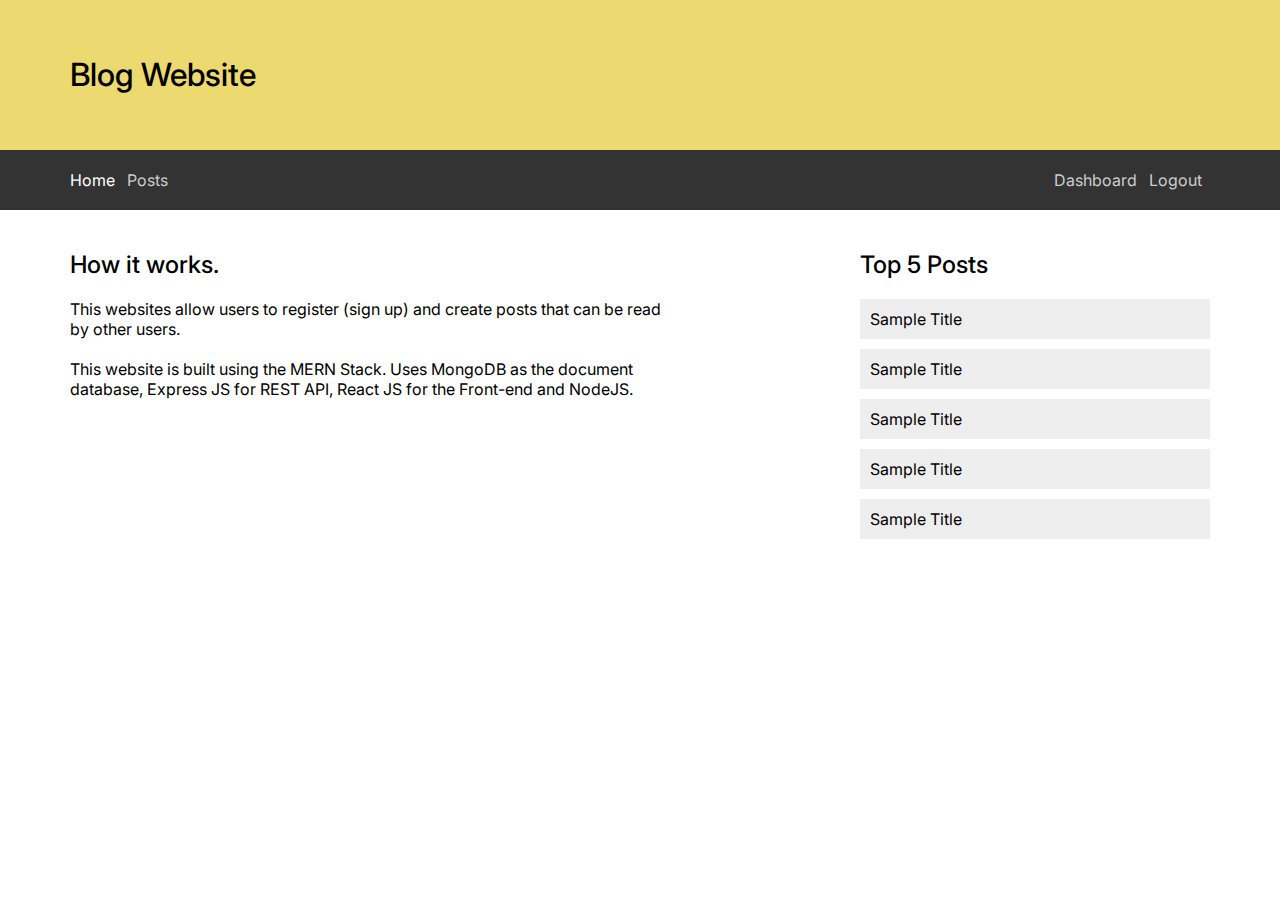
<file: index.html>
<!DOCTYPE html>
<html lang="en">
  <head>
    <meta charset="UTF-8" />
    <meta http-equiv="X-UA-Compatible" content="IE=edge" />
    <meta name="viewport" content="width=device-width, initial-scale=1.0" />
    <meta name="theme-color" content="#ffe459" />
    <title>Blog Website</title>
    <!-- CSS STYLES -->
    <link rel="stylesheet" href="style.css" />
  </head>
  <body>
    <header>
      <div class="container">
        <h1>Blog Website</h1>
      </div>
    </header>
    <nav>
      <div class="container flex-between">
        <div class="left-nav">
          <a href="index.html" class="active">Home</a>
          <a href="posts.html">Posts</a>
        </div>
        <div class="right-nav">
          <a href="dashboard.html">Dashboard</a>
          <a href="#">Logout</a>
        </div>
      </div>
    </nav>
    <div class="container">
      <div style="width: 600px; float: left">
        <h2 style="margin-top: 40px; margin-bottom: 20px">How it works.</h2>
        <p>
          This websites allow users to register (sign up) and create posts that can be read by other users.
          <br />
          <br />
          This website is built using the MERN Stack. Uses MongoDB as the document database, Express JS for REST API, React JS for the Front-end and NodeJS.
        </p>
      </div>
      <div style="width: 350px; float: right">
        <h2 style="margin-top: 40px; margin-bottom: 20px">Top 5 Posts</h2>
        <div class="post-item"><p>Sample Title</p></div>
        <div class="post-item"><p>Sample Title</p></div>
        <div class="post-item"><p>Sample Title</p></div>
        <div class="post-item"><p>Sample Title</p></div>
        <div class="post-item"><p>Sample Title</p></div>
      </div>
    </div>
  </body>
</html>
</file>
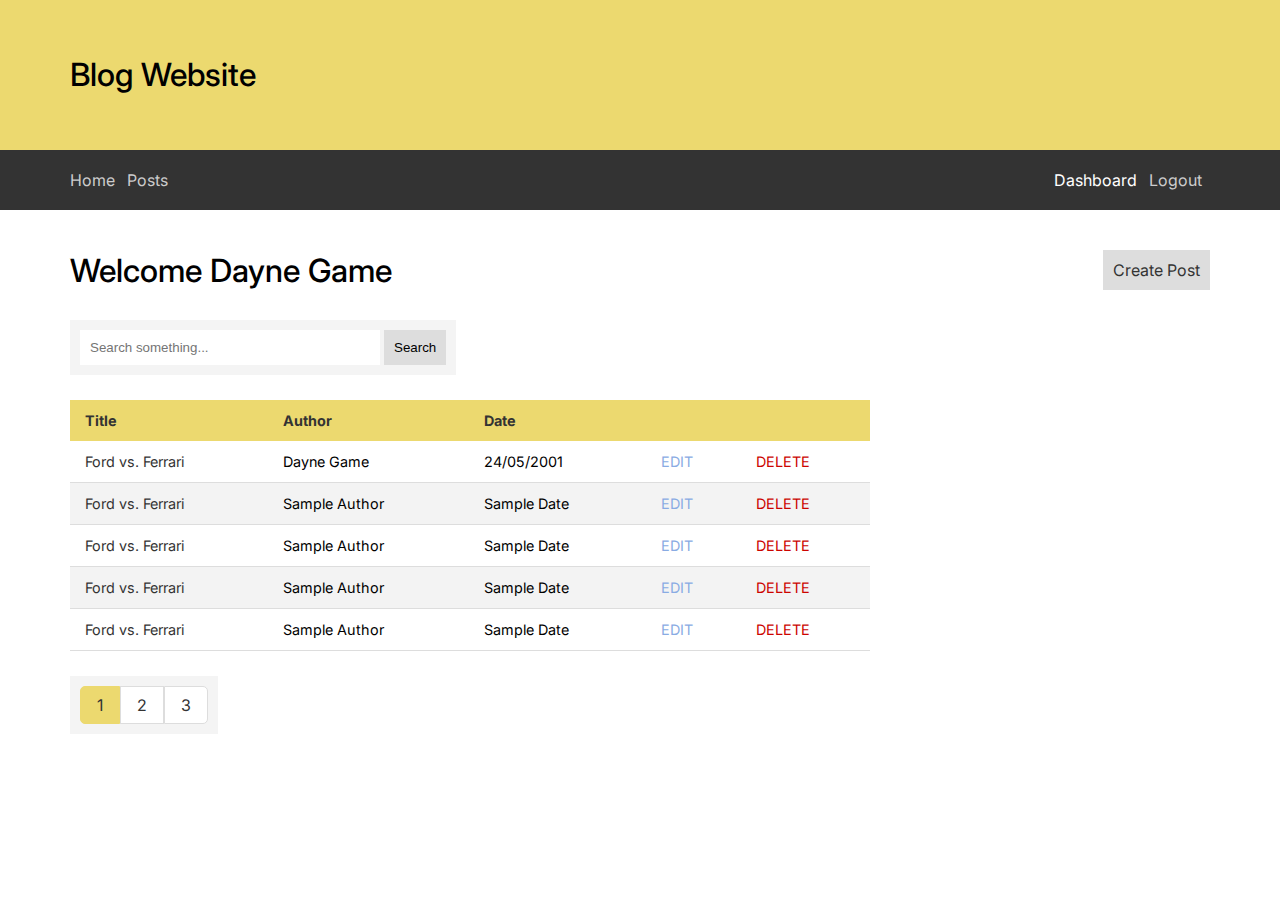
<file: dashboard.html>
<!DOCTYPE html>
<html lang="en">
  <head>
    <meta charset="UTF-8" />
    <meta http-equiv="X-UA-Compatible" content="IE=edge" />
    <meta name="viewport" content="width=device-width, initial-scale=1.0" />
    <meta name="theme-color" content="#ecd96f" />
    <title>Blog Website</title>
    <!-- CSS STYLES -->
    <link rel="stylesheet" href="style.css" />
  </head>
  <body>
    <header>
      <div class="container">
        <h1>Blog Website</h1>
      </div>
    </header>
    <nav>
      <div class="container flex-between">
        <div class="left-nav">
          <a href="index.html">Home</a>
          <a href="posts.html">Posts</a>
        </div>
        <div class="right-nav">
          <a href="dashboard.html" class="active">Dashboard</a>
          <a href="login.html">Logout</a>
        </div>
      </div>
    </nav>
    <div class="container">
      <div>
        <div class="dashboard-greeting-container">
          <h1>Welcome Dayne Game</h1>
          <a href="editpost.html" class="create-post-button">Create Post</a>
        </div>
        <div class="dashboard-header-container">
          <div class="search-container">
            <input
              type="text"
              class="search-input"
              placeholder="Search something..."
            />
            <button class="submit-button" type="submit">Search</button>
          </div>
        </div>
        <table class="styled-table">
          <thead>
            <tr>
              <th>Title</th>
              <th>Author</th>
              <th>Date</th>
              <th></th>
              <th></th>
            </tr>
          </thead>
          <tbody>
            <tr>
              <td>
                <a href="post.html" class="title-button">Ford vs. Ferrari</a>
              </td>
              <td>Dayne Game</td>
              <td>24/05/2001</td>
              <td><a href="editpost.html" class="edit-button">EDIT</a></td>
              <td><a href="#" class="delete-button">DELETE</a></td>
            </tr>
            <tr>
              <td>
                <a href="post.html" class="title-button">Ford vs. Ferrari</a>
              </td>
              <td>Sample Author</td>
              <td>Sample Date</td>
              <td><a href="editpost.html" class="edit-button">EDIT</a></td>
              <td><a href="#" class="delete-button">DELETE</a></td>
            </tr>
            <tr>
              <td>
                <a href="post.html" class="title-button">Ford vs. Ferrari</a>
              </td>
              <td>Sample Author</td>
              <td>Sample Date</td>
              <td><a href="editpost.html" class="edit-button">EDIT</a></td>
              <td><a href="#" class="delete-button">DELETE</a></td>
            </tr>
            <tr>
              <td>
                <a href="post.html" class="title-button">Ford vs. Ferrari</a>
              </td>
              <td>Sample Author</td>
              <td>Sample Date</td>
              <td><a href="editpost.html" class="edit-button">EDIT</a></td>
              <td><a href="#" class="delete-button">DELETE</a></td>
            </tr>
            <tr>
              <td>
                <a href="post.html" class="title-button">Ford vs. Ferrari</a>
              </td>
              <td>Sample Author</td>
              <td>Sample Date</td>
              <td><a href="editpost.html" class="edit-button">EDIT</a></td>
              <td><a href="#" class="delete-button">DELETE</a></td>
            </tr>
          </tbody>
        </table>
        <div class="pagination">
          <a href="#" class="active">1</a>
          <a href="#">2</a>
          <a href="#">3</a>
        </div>
      </div>
    </div>
  </body>
</html>
</file>
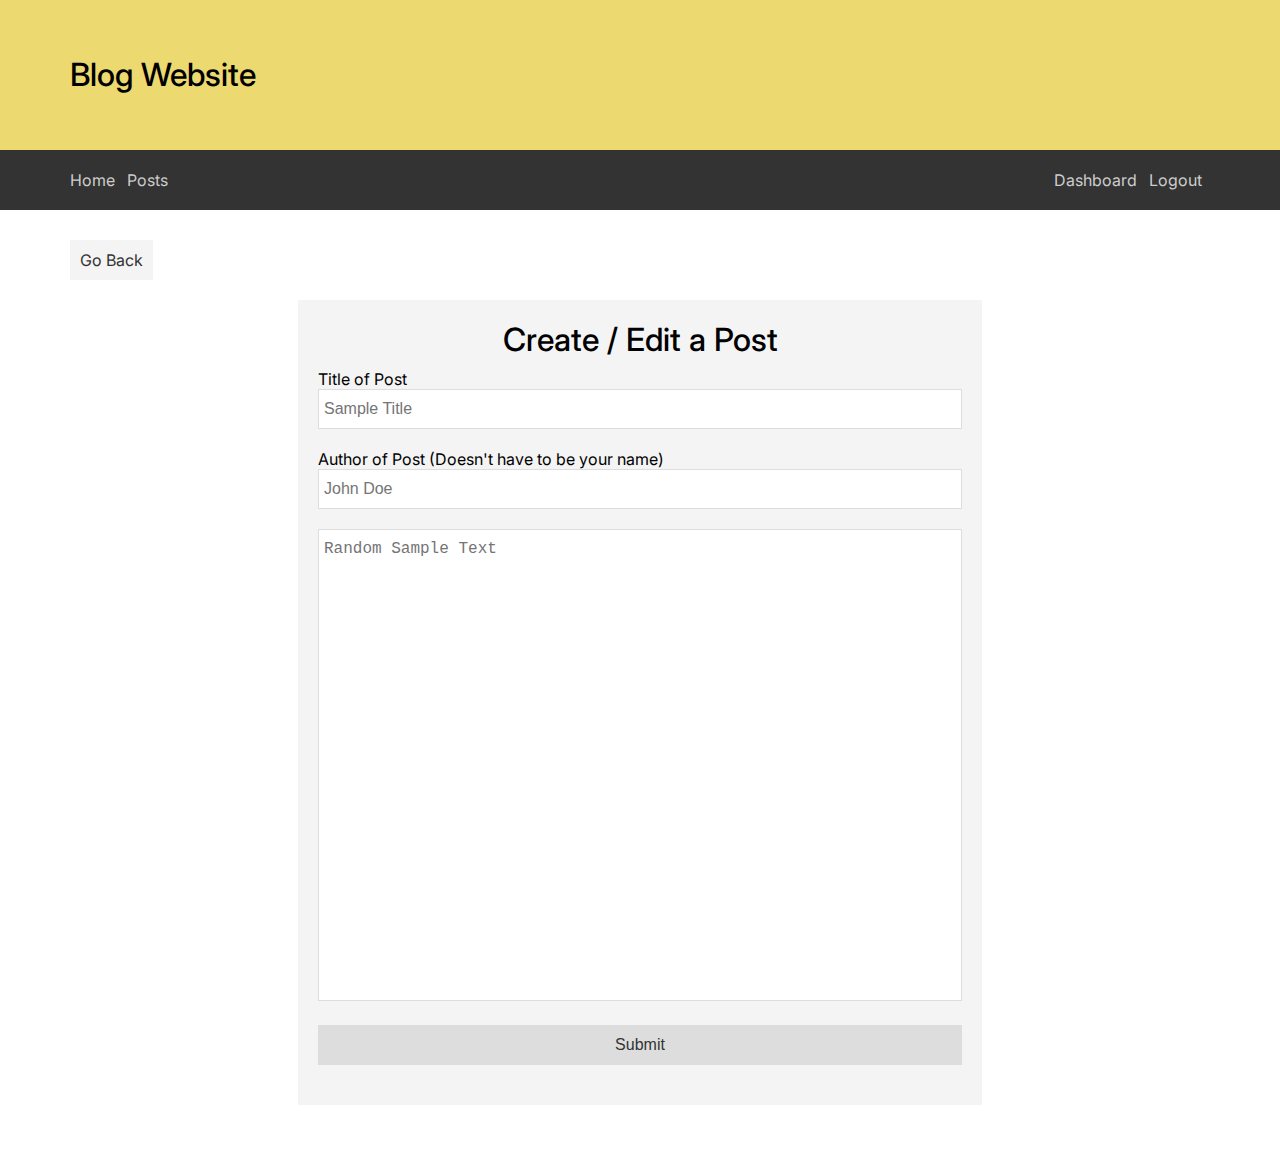
<file: editpost.html>
<!DOCTYPE html>
<html lang="en">
  <head>
    <meta charset="UTF-8" />
    <meta http-equiv="X-UA-Compatible" content="IE=edge" />
    <meta name="viewport" content="width=device-width, initial-scale=1.0" />
    <meta name="theme-color" content="#ecd96f" />
    <title>Blog Website</title>
    <!-- CSS STYLES -->
    <link rel="stylesheet" href="style.css" />
  </head>
  <body>
    <header>
      <div class="container">
        <h1>Blog Website</h1>
      </div>
    </header>
    <nav>
      <div class="container flex-between">
        <div class="left-nav">
          <a href="index.html">Home</a>
          <a href="posts.html">Posts</a>
        </div>
        <div class="right-nav">
          <a href="dashboard.html">Dashboard</a>
          <a href="login.html">Logout</a>
        </div>
      </div>
    </nav>

    <!-- Login Form Container -->
    <div style="padding-top: 40px" class="container">
      <a href="dashboard.html" class="back-button">Go Back</a>
      <div class="post-form-container" style="margin-top: 30px">
        <div class="form-header">
          <h1 style="margin-bottom: 10px">Create / Edit a Post</h1>
        </div>

        <form>
          <p>Title of Post</p>
          <input type="text" class="form-input" placeholder="Sample Title" />
          <p>Author of Post (Doesn't have to be your name)</p>
          <input type="text" class="form-input" placeholder="John Doe" />
          <textarea name="body" class="form-input" rows="25" placeholder="Random Sample Text"></textarea>
          <button type="Submit" class="form-button">Submit</button>
        </form>
      </div>
    </div>
  </body>
</html>
</file>
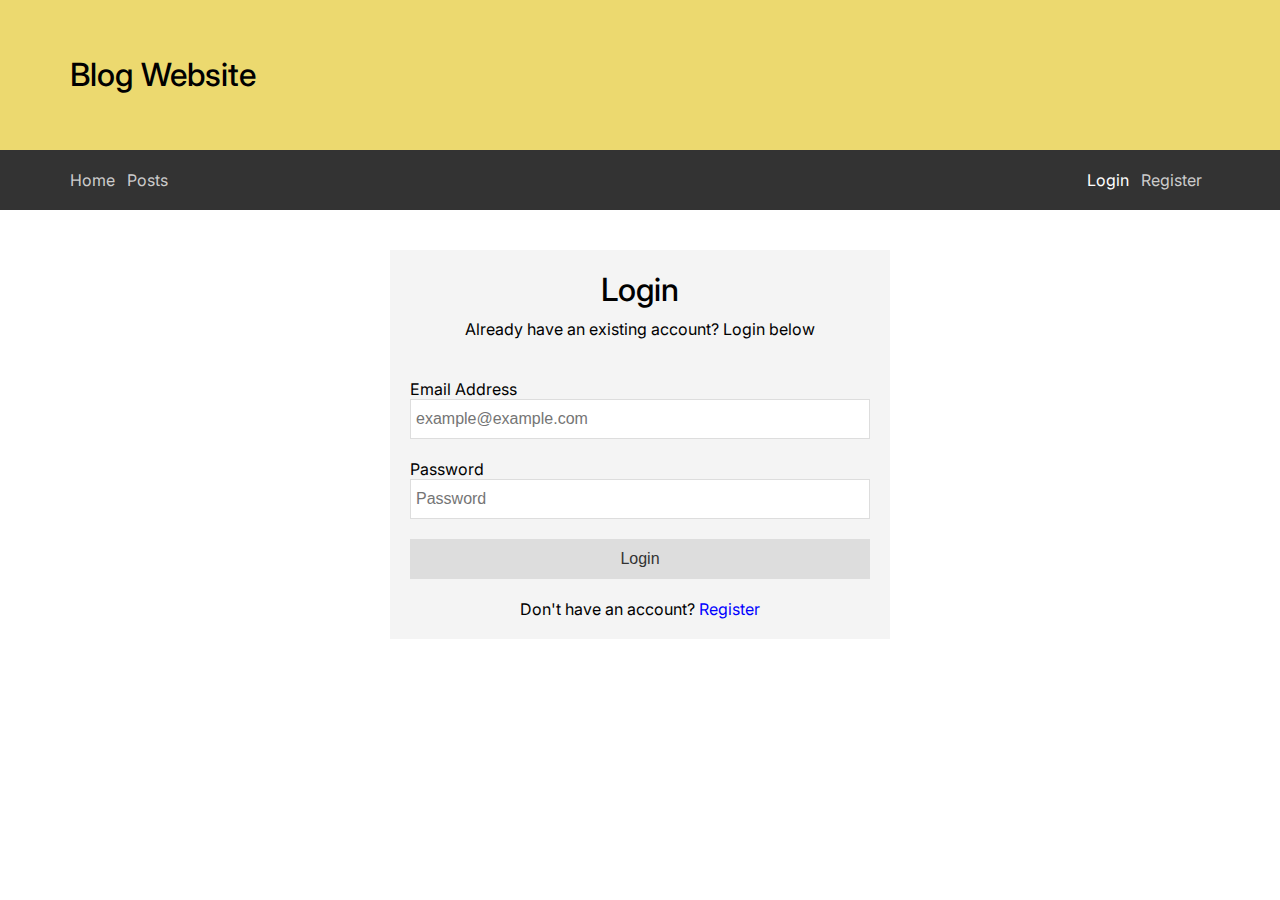
<file: login.html>
<!DOCTYPE html>
<html lang="en">
  <head>
    <meta charset="UTF-8" />
    <meta http-equiv="X-UA-Compatible" content="IE=edge" />
    <meta name="viewport" content="width=device-width, initial-scale=1.0" />
    <meta name="theme-color" content="#ecd96f" />
    <title>Blog Website</title>
    <!-- CSS STYLES -->
    <link rel="stylesheet" href="style.css" />
  </head>
  <body>
    <header>
      <div class="container">
        <h1>Blog Website</h1>
      </div>
    </header>
    <nav>
      <div class="container flex-between">
        <div class="left-nav">
          <a href="index.html">Home</a>
          <a href="posts.html">Posts</a>
        </div>
        <div class="right-nav">
          <a href="login.html" class="active">Login</a>
          <a href="register.html">Register</a>
        </div>
      </div>
    </nav>

    <!-- Login Form Container -->
    <div class="container">
      <div class="form-container">
        <div class="form-header">
          <h1 style="margin-bottom: 10px">Login</h1>
          <p style="margin-bottom: 40px">
            Already have an existing account? Login below
          </p>
        </div>

        <form>
          <p>Email Address</p>
          <input
            type="text"
            class="form-input"
            placeholder="example@example.com"
          />
          <p>Password</p>
          <input type="password" class="form-input" placeholder="Password" />
          <button type="Submit" class="form-button">Login</button>
        </form>
        <p style="text-align: center">
          Don't have an account? <a href="#" style="color: blue">Register</a>
        </p>
      </div>
    </div>
  </body>
</html>
</file>
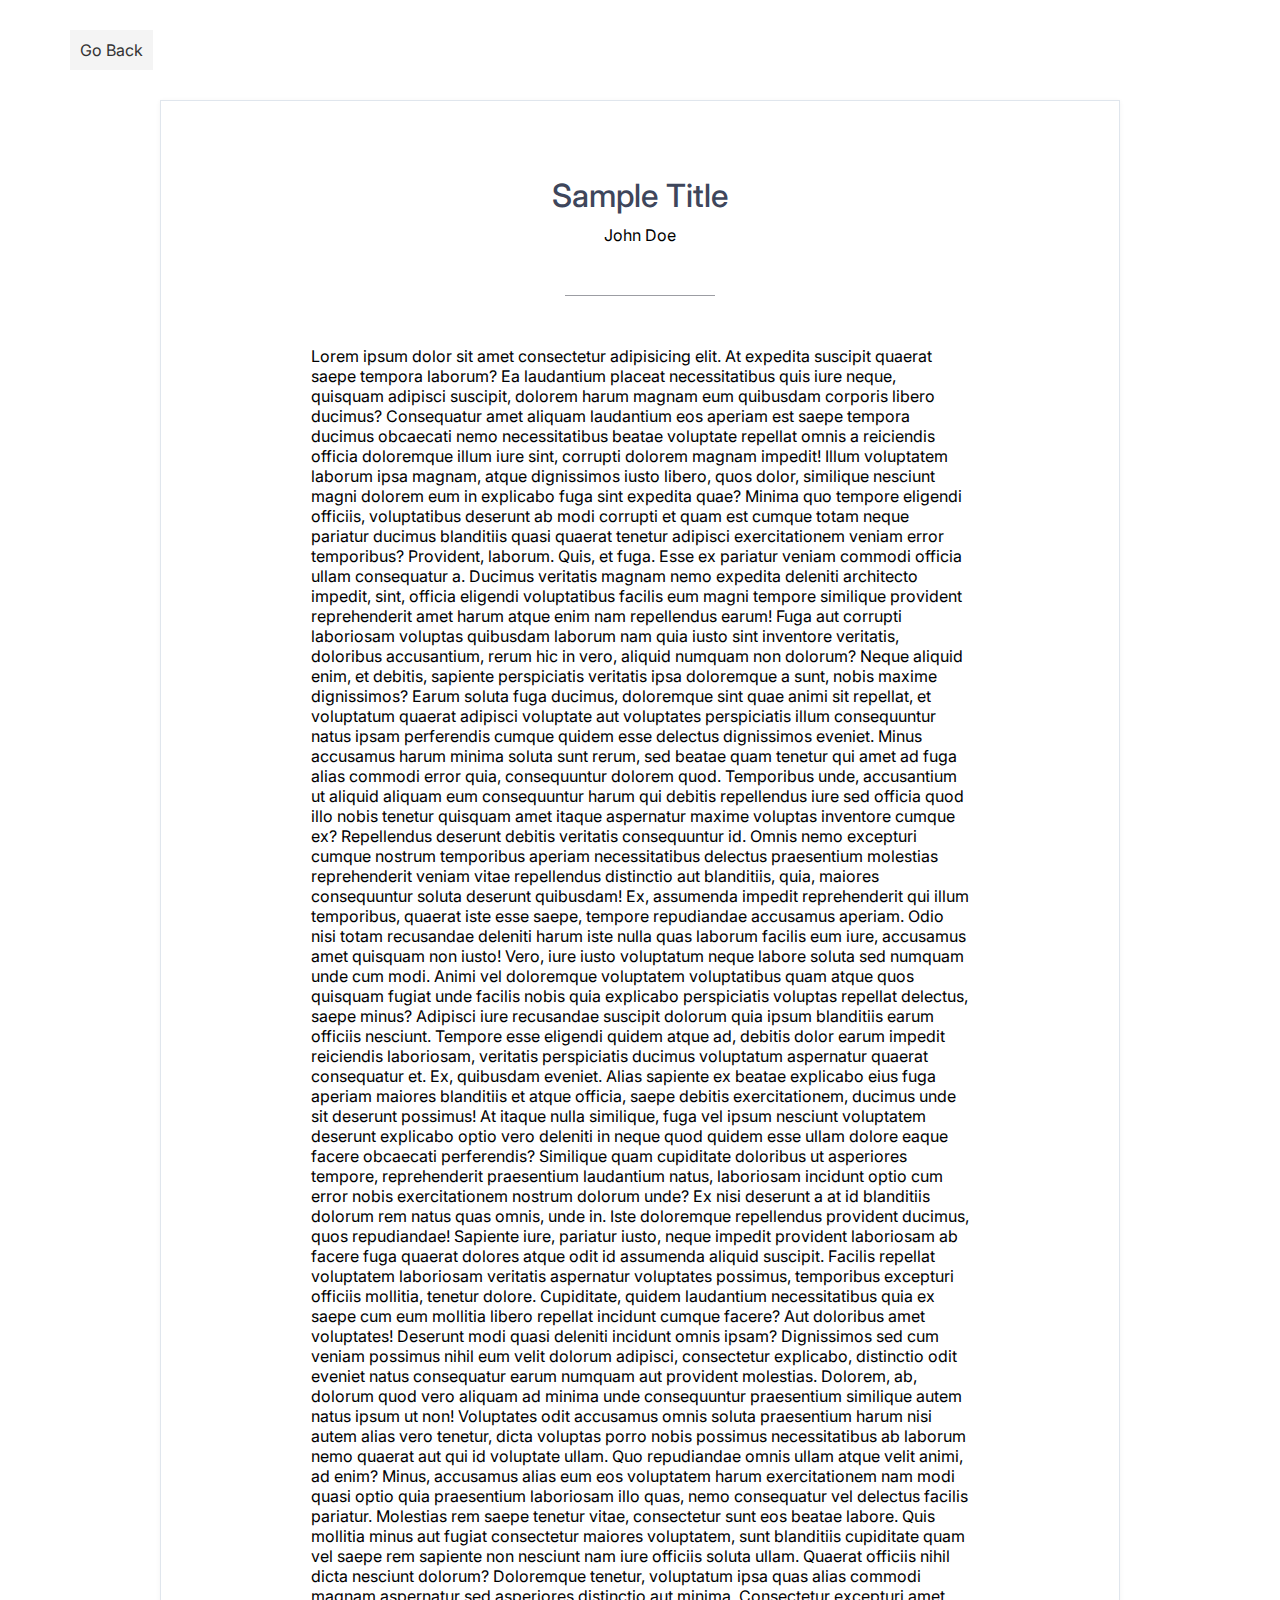
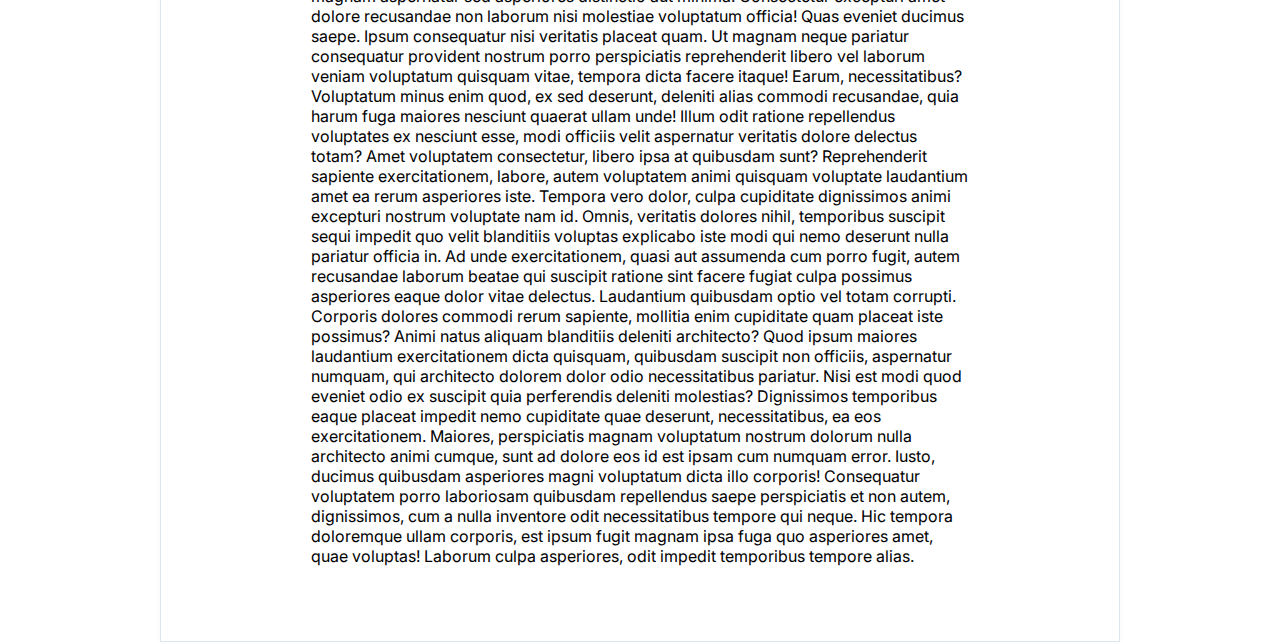
<file: post.html>
<!DOCTYPE html>
<html lang="en">
  <head>
    <meta charset="UTF-8" />
    <meta http-equiv="X-UA-Compatible" content="IE=edge" />
    <meta name="viewport" content="width=device-width, initial-scale=1.0" />
    <meta name="theme-color" content="#ecd96f" />
    <title>Blog Website</title>
    <!-- CSS STYLES -->
    <link rel="stylesheet" href="style.css" />
  </head>
  <body>
    <div class="container" style="margin-top: 40px">
      <a href="posts.html" class="back-button">Go Back</a>

      <!-- Post Page -->
      <div class="post">
        <div class="title-box">
          <h1 class="post-title">Sample Title</h1>
          <div class="post-author">John Doe</div>
          <span></span>
        </div>
        <div class="article-container">
          Lorem ipsum dolor sit amet consectetur adipisicing elit. At expedita
          suscipit quaerat saepe tempora laborum? Ea laudantium placeat
          necessitatibus quis iure neque, quisquam adipisci suscipit, dolorem
          harum magnam eum quibusdam corporis libero ducimus? Consequatur amet
          aliquam laudantium eos aperiam est saepe tempora ducimus obcaecati
          nemo necessitatibus beatae voluptate repellat omnis a reiciendis
          officia doloremque illum iure sint, corrupti dolorem magnam impedit!
          Illum voluptatem laborum ipsa magnam, atque dignissimos iusto libero,
          quos dolor, similique nesciunt magni dolorem eum in explicabo fuga
          sint expedita quae? Minima quo tempore eligendi officiis, voluptatibus
          deserunt ab modi corrupti et quam est cumque totam neque pariatur
          ducimus blanditiis quasi quaerat tenetur adipisci exercitationem
          veniam error temporibus? Provident, laborum. Quis, et fuga. Esse ex
          pariatur veniam commodi officia ullam consequatur a. Ducimus veritatis
          magnam nemo expedita deleniti architecto impedit, sint, officia
          eligendi voluptatibus facilis eum magni tempore similique provident
          reprehenderit amet harum atque enim nam repellendus earum! Fuga aut
          corrupti laboriosam voluptas quibusdam laborum nam quia iusto sint
          inventore veritatis, doloribus accusantium, rerum hic in vero, aliquid
          numquam non dolorum? Neque aliquid enim, et debitis, sapiente
          perspiciatis veritatis ipsa doloremque a sunt, nobis maxime
          dignissimos? Earum soluta fuga ducimus, doloremque sint quae animi sit
          repellat, et voluptatum quaerat adipisci voluptate aut voluptates
          perspiciatis illum consequuntur natus ipsam perferendis cumque quidem
          esse delectus dignissimos eveniet. Minus accusamus harum minima soluta
          sunt rerum, sed beatae quam tenetur qui amet ad fuga alias commodi
          error quia, consequuntur dolorem quod. Temporibus unde, accusantium ut
          aliquid aliquam eum consequuntur harum qui debitis repellendus iure
          sed officia quod illo nobis tenetur quisquam amet itaque aspernatur
          maxime voluptas inventore cumque ex? Repellendus deserunt debitis
          veritatis consequuntur id. Omnis nemo excepturi cumque nostrum
          temporibus aperiam necessitatibus delectus praesentium molestias
          reprehenderit veniam vitae repellendus distinctio aut blanditiis,
          quia, maiores consequuntur soluta deserunt quibusdam! Ex, assumenda
          impedit reprehenderit qui illum temporibus, quaerat iste esse saepe,
          tempore repudiandae accusamus aperiam. Odio nisi totam recusandae
          deleniti harum iste nulla quas laborum facilis eum iure, accusamus
          amet quisquam non iusto! Vero, iure iusto voluptatum neque labore
          soluta sed numquam unde cum modi. Animi vel doloremque voluptatem
          voluptatibus quam atque quos quisquam fugiat unde facilis nobis quia
          explicabo perspiciatis voluptas repellat delectus, saepe minus?
          Adipisci iure recusandae suscipit dolorum quia ipsum blanditiis earum
          officiis nesciunt. Tempore esse eligendi quidem atque ad, debitis
          dolor earum impedit reiciendis laboriosam, veritatis perspiciatis
          ducimus voluptatum aspernatur quaerat consequatur et. Ex, quibusdam
          eveniet. Alias sapiente ex beatae explicabo eius fuga aperiam maiores
          blanditiis et atque officia, saepe debitis exercitationem, ducimus
          unde sit deserunt possimus! At itaque nulla similique, fuga vel ipsum
          nesciunt voluptatem deserunt explicabo optio vero deleniti in neque
          quod quidem esse ullam dolore eaque facere obcaecati perferendis?
          Similique quam cupiditate doloribus ut asperiores tempore,
          reprehenderit praesentium laudantium natus, laboriosam incidunt optio
          cum error nobis exercitationem nostrum dolorum unde? Ex nisi deserunt
          a at id blanditiis dolorum rem natus quas omnis, unde in. Iste
          doloremque repellendus provident ducimus, quos repudiandae! Sapiente
          iure, pariatur iusto, neque impedit provident laboriosam ab facere
          fuga quaerat dolores atque odit id assumenda aliquid suscipit. Facilis
          repellat voluptatem laboriosam veritatis aspernatur voluptates
          possimus, temporibus excepturi officiis mollitia, tenetur dolore.
          Cupiditate, quidem laudantium necessitatibus quia ex saepe cum eum
          mollitia libero repellat incidunt cumque facere? Aut doloribus amet
          voluptates! Deserunt modi quasi deleniti incidunt omnis ipsam?
          Dignissimos sed cum veniam possimus nihil eum velit dolorum adipisci,
          consectetur explicabo, distinctio odit eveniet natus consequatur earum
          numquam aut provident molestias. Dolorem, ab, dolorum quod vero
          aliquam ad minima unde consequuntur praesentium similique autem natus
          ipsum ut non! Voluptates odit accusamus omnis soluta praesentium harum
          nisi autem alias vero tenetur, dicta voluptas porro nobis possimus
          necessitatibus ab laborum nemo quaerat aut qui id voluptate ullam. Quo
          repudiandae omnis ullam atque velit animi, ad enim? Minus, accusamus
          alias eum eos voluptatem harum exercitationem nam modi quasi optio
          quia praesentium laboriosam illo quas, nemo consequatur vel delectus
          facilis pariatur. Molestias rem saepe tenetur vitae, consectetur sunt
          eos beatae labore. Quis mollitia minus aut fugiat consectetur maiores
          voluptatem, sunt blanditiis cupiditate quam vel saepe rem sapiente non
          nesciunt nam iure officiis soluta ullam. Quaerat officiis nihil dicta
          nesciunt dolorum? Doloremque tenetur, voluptatum ipsa quas alias
          commodi magnam aspernatur sed asperiores distinctio aut minima.
          Consectetur excepturi amet dolore recusandae non laborum nisi
          molestiae voluptatum officia! Quas eveniet ducimus saepe. Ipsum
          consequatur nisi veritatis placeat quam. Ut magnam neque pariatur
          consequatur provident nostrum porro perspiciatis reprehenderit libero
          vel laborum veniam voluptatum quisquam vitae, tempora dicta facere
          itaque! Earum, necessitatibus? Voluptatum minus enim quod, ex sed
          deserunt, deleniti alias commodi recusandae, quia harum fuga maiores
          nesciunt quaerat ullam unde! Illum odit ratione repellendus voluptates
          ex nesciunt esse, modi officiis velit aspernatur veritatis dolore
          delectus totam? Amet voluptatem consectetur, libero ipsa at quibusdam
          sunt? Reprehenderit sapiente exercitationem, labore, autem voluptatem
          animi quisquam voluptate laudantium amet ea rerum asperiores iste.
          Tempora vero dolor, culpa cupiditate dignissimos animi excepturi
          nostrum voluptate nam id. Omnis, veritatis dolores nihil, temporibus
          suscipit sequi impedit quo velit blanditiis voluptas explicabo iste
          modi qui nemo deserunt nulla pariatur officia in. Ad unde
          exercitationem, quasi aut assumenda cum porro fugit, autem recusandae
          laborum beatae qui suscipit ratione sint facere fugiat culpa possimus
          asperiores eaque dolor vitae delectus. Laudantium quibusdam optio vel
          totam corrupti. Corporis dolores commodi rerum sapiente, mollitia enim
          cupiditate quam placeat iste possimus? Animi natus aliquam blanditiis
          deleniti architecto? Quod ipsum maiores laudantium exercitationem
          dicta quisquam, quibusdam suscipit non officiis, aspernatur numquam,
          qui architecto dolorem dolor odio necessitatibus pariatur. Nisi est
          modi quod eveniet odio ex suscipit quia perferendis deleniti
          molestias? Dignissimos temporibus eaque placeat impedit nemo
          cupiditate quae deserunt, necessitatibus, ea eos exercitationem.
          Maiores, perspiciatis magnam voluptatum nostrum dolorum nulla
          architecto animi cumque, sunt ad dolore eos id est ipsam cum numquam
          error. Iusto, ducimus quibusdam asperiores magni voluptatum dicta illo
          corporis! Consequatur voluptatem porro laboriosam quibusdam
          repellendus saepe perspiciatis et non autem, dignissimos, cum a nulla
          inventore odit necessitatibus tempore qui neque. Hic tempora
          doloremque ullam corporis, est ipsum fugit magnam ipsa fuga quo
          asperiores amet, quae voluptas! Laborum culpa asperiores, odit impedit
          temporibus tempore alias.
        </div>
      </div>
    </div>
  </body>
</html>
</file>
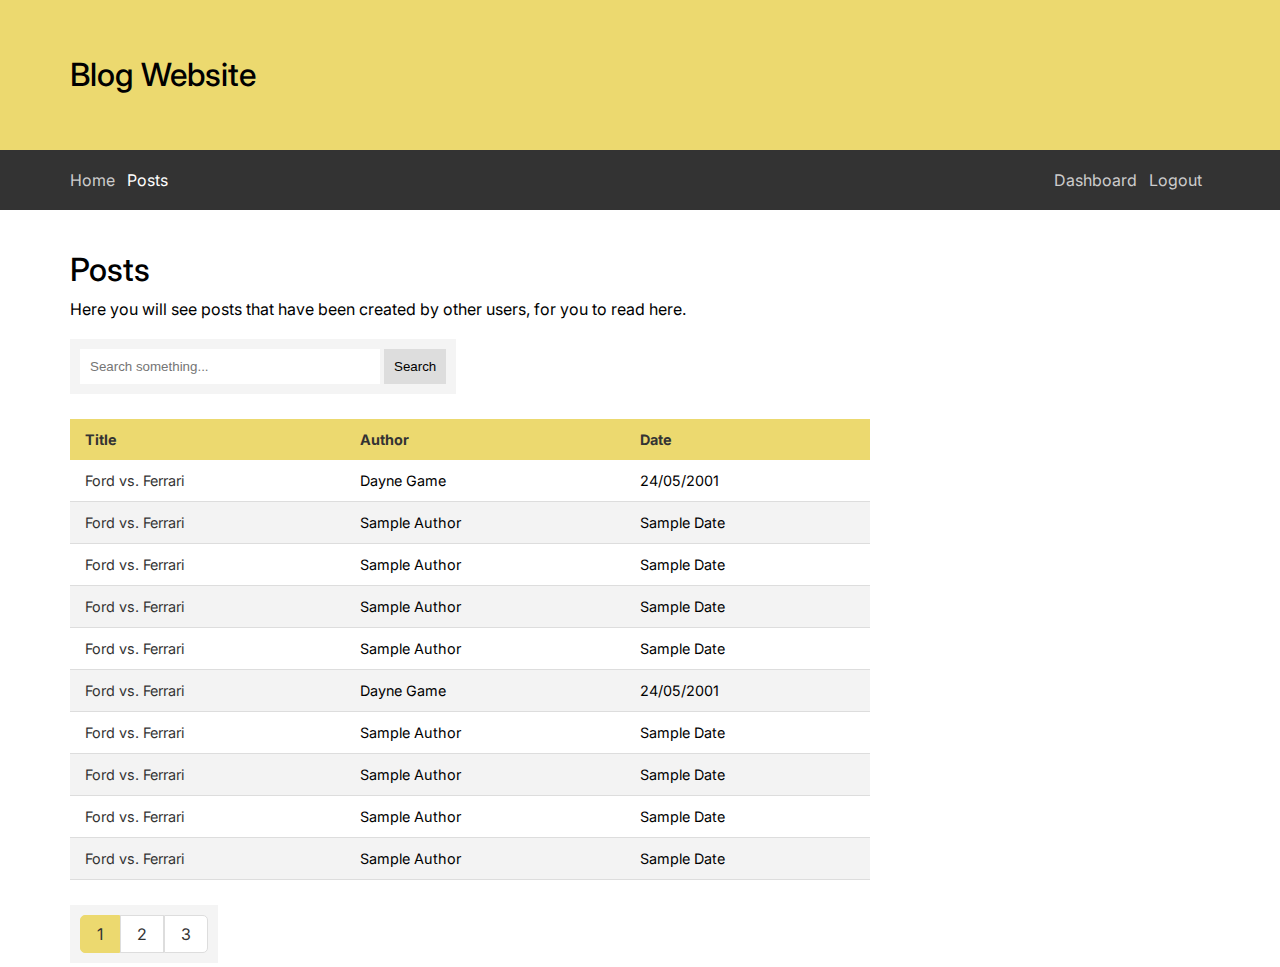
<file: posts.html>
<!DOCTYPE html>
<html lang="en">
  <head>
    <meta charset="UTF-8" />
    <meta http-equiv="X-UA-Compatible" content="IE=edge" />
    <meta name="viewport" content="width=device-width, initial-scale=1.0" />
    <meta name="theme-color" content="#ecd96f" />
    <title>Blog Website</title>
    <!-- CSS STYLES -->
    <link rel="stylesheet" href="style.css" />
  </head>
  <body>
    <header>
      <div class="container">
        <h1>Blog Website</h1>
      </div>
    </header>
    <nav>
      <div class="container flex-between">
        <div class="left-nav">
          <a href="index.html">Home</a>
          <a href="posts.html" class="active">Posts</a>
        </div>
        <div class="right-nav">
          <a href="dashboard.html">Dashboard</a>
          <a href="login.html">Logout</a>
        </div>
      </div>
    </nav>

    <div class="container">
      <h1 style="margin-top: 40px; margin-bottom: 10px">Posts</h1>
      <p>
        Here you will see posts that have been created by other users, for you
        to read here.
      </p>
      <div class="dashboard-header-container">
        <div class="search-container">
          <input
            type="text"
            class="search-input"
            placeholder="Search something..."
          />
          <button class="submit-button" type="submit">Search</button>
        </div>
      </div>
      <table class="styled-table">
        <thead>
          <tr>
            <th>Title</th>
            <th>Author</th>
            <th>Date</th>
          </tr>
        </thead>
        <tbody>
          <tr>
            <td>
              <a href="post.html" class="title-button">Ford vs. Ferrari</a>
            </td>
            <td>Dayne Game</td>
            <td>24/05/2001</td>
          </tr>
          <tr>
            <td>
              <a href="post.html" class="title-button">Ford vs. Ferrari</a>
            </td>
            <td>Sample Author</td>
            <td>Sample Date</td>
          </tr>
          <tr>
            <td>
              <a href="post.html" class="title-button">Ford vs. Ferrari</a>
            </td>
            <td>Sample Author</td>
            <td>Sample Date</td>
          </tr>
          <tr>
            <td>
              <a href="post.html" class="title-button">Ford vs. Ferrari</a>
            </td>
            <td>Sample Author</td>
            <td>Sample Date</td>
          </tr>
          <tr>
            <td>
              <a href="post.html" class="title-button">Ford vs. Ferrari</a>
            </td>
            <td>Sample Author</td>
            <td>Sample Date</td>
          </tr>
          <tr>
            <td>
              <a href="post.html" class="title-button">Ford vs. Ferrari</a>
            </td>
            <td>Dayne Game</td>
            <td>24/05/2001</td>
          </tr>
          <tr>
            <td>
              <a href="post.html" class="title-button">Ford vs. Ferrari</a>
            </td>
            <td>Sample Author</td>
            <td>Sample Date</td>
          </tr>
          <tr>
            <td>
              <a href="post.html" class="title-button">Ford vs. Ferrari</a>
            </td>
            <td>Sample Author</td>
            <td>Sample Date</td>
          </tr>
          <tr>
            <td>
              <a href="post.html" class="title-button">Ford vs. Ferrari</a>
            </td>
            <td>Sample Author</td>
            <td>Sample Date</td>
          </tr>
          <tr>
            <td>
              <a href="post.html" class="title-button">Ford vs. Ferrari</a>
            </td>
            <td>Sample Author</td>
            <td>Sample Date</td>
          </tr>
        </tbody>
      </table>
      <div class="pagination">
        <a href="#" class="active">1</a>
        <a href="#">2</a>
        <a href="#">3</a>
      </div>
    </div>
  </body>
</html>
</file>
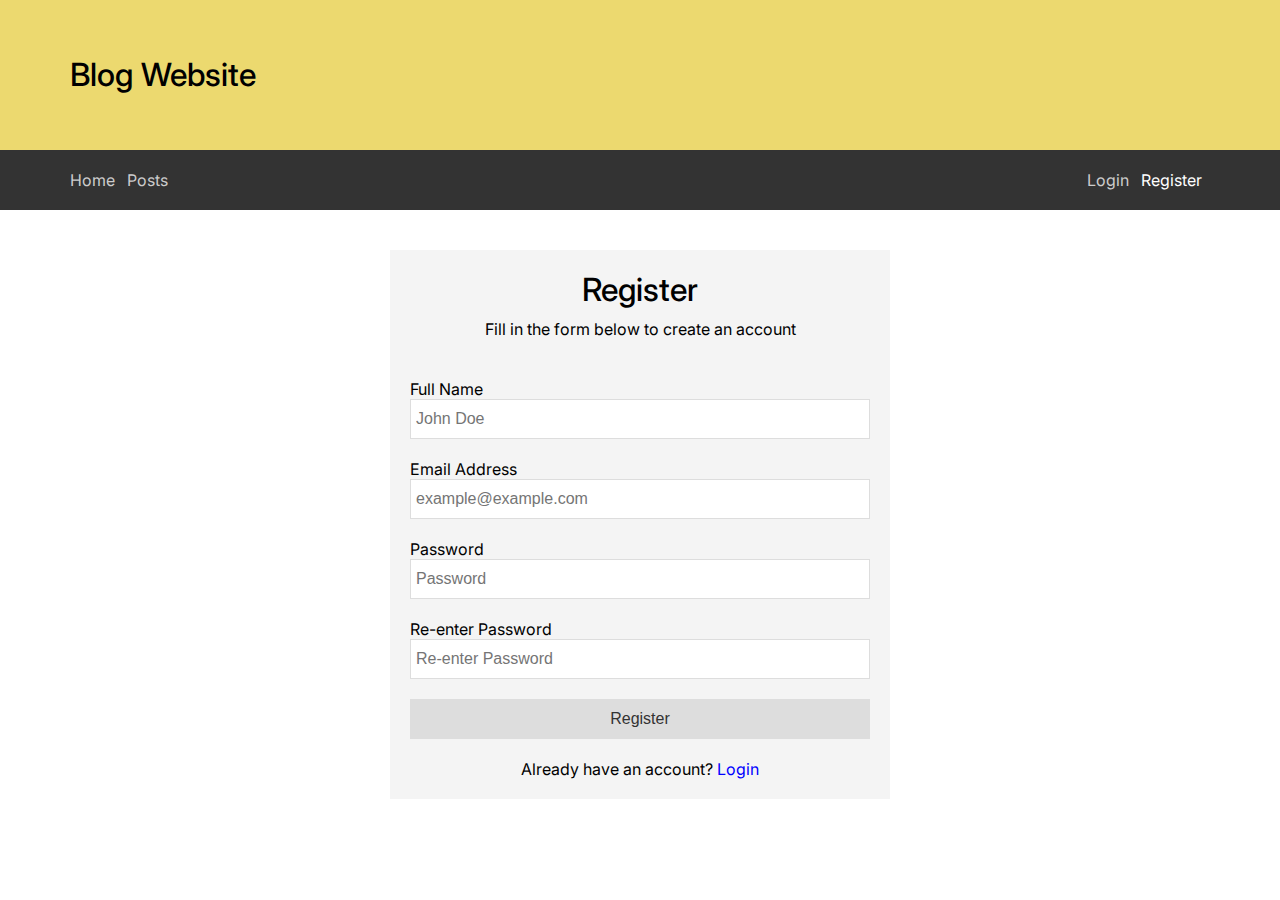
<file: register.html>
<!DOCTYPE html>
<html lang="en">
  <head>
    <meta charset="UTF-8" />
    <meta http-equiv="X-UA-Compatible" content="IE=edge" />
    <meta name="viewport" content="width=device-width, initial-scale=1.0" />
    <meta name="theme-color" content="#ecd96f" />
    <title>Blog Website</title>
    <!-- CSS STYLES -->
    <link rel="stylesheet" href="style.css" />
  </head>
  <body>
    <header>
      <div class="container">
        <h1>Blog Website</h1>
      </div>
    </header>
    <nav>
      <div class="container flex-between">
        <div class="left-nav">
          <a href="index.html">Home</a>
          <a href="posts.html">Posts</a>
        </div>
        <div class="right-nav">
          <a href="login.html">Login</a>
          <a href="register.html" class="active">Register</a>
        </div>
      </div>
    </nav>

    <!-- Login Form Container -->
    <div class="container">
      <div class="form-container">
        <div class="form-header">
          <h1 style="margin-bottom: 10px">Register</h1>
          <p style="margin-bottom: 40px">
            Fill in the form below to create an account
          </p>
        </div>

        <form>
          <p>Full Name</p>
          <input type="text" class="form-input" placeholder="John Doe" />
          <p>Email Address</p>
          <input
            type="text"
            class="form-input"
            placeholder="example@example.com"
          />
          <p>Password</p>
          <input type="password" class="form-input" placeholder="Password" />
          <p>Re-enter Password</p>
          <input
            type="password"
            class="form-input"
            placeholder="Re-enter Password"
          />
          <button type="Submit" class="form-button">Register</button>
        </form>
        <p style="text-align: center">
          Already have an account? <a href="#" style="color: blue">Login</a>
        </p>
      </div>
    </div>
  </body>
</html>
</file>
<file: style.css>
/* Google Font */
@import url("https://fonts.googleapis.com/css2?family=Inter:wght@100;200;300;400;500;600;700;800;900&display=swap");
* {
  box-sizing: border-box;
  margin: 0;
  padding: 0;
}

a {
  text-decoration: none;
  color: #333;
}

input:focus,
textarea:focus,
select:focus {
  outline: none;
}

h1,
h2 {
  font-weight: 500 !important;
}

body {
  font-family: "Inter", sans-serif;
}

.active {
  color: white !important;
}

.container {
  width: 1320px;
  margin: 0px auto;
}

/* Header Styles */
header {
  height: 150px;
  width: 100%;

  background: #ecd96f;
  line-height: 150px;
}

.dashboard-greeting-container {
  display: flex;
  justify-content: space-between;
  align-items: center;

  margin-top: 30px;
}

/* Nav Styles */
nav {
  height: 60px;
  width: 100%;
  background: #333;

  line-height: 60px;
}

.flex-between {
  display: flex;
  justify-content: space-between;
  align-items: center;
}

.left-nav > a,
.right-nav > a {
  padding-right: 8px;

  color: #ccc;
}

.left-nav > a:hover,
.right-nav > a:hover {
  color: #fff;
}

/* Homepage Post Item */
.post-item {
  background: #eee;
  padding: 10px;
  margin-bottom: 10px;

  cursor: pointer;
}

.post-item:hover {
  background: #f4f4f4;
}

.dashboard-header-container {
  display: inline-block;
  align-items: center;
  background: #f4f4f4;
  padding: 10px;

  margin-top: 20px;
}

.search-input {
  padding: 10px;
  border: none;
  width: 300px;

  font-size: 10pt;
}

.submit-button,
.create-post-button {
  padding: 10px;
  border: none;
  background: #ddd;
  font-size: 10pt;
  cursor: pointer;
}

.create-post-button {
  margin-top: 10px;
  font-size: 12pt;
  margin-bottom: 10px;
}

.styled-table {
  border-collapse: collapse;
  margin: 25px 0;
  font-size: 0.9em;
  width: 800px;
}

.styled-table thead tr {
  background-color: #ecd96f;
  color: #333;
  text-align: left;
}

.styled-table th,
.styled-table td {
  padding: 12px 15px;
}

.styled-table tbody tr {
  border-bottom: thin solid #dddddd;
}

.styled-table tbody tr:nth-of-type(even) {
  background-color: #f3f3f3;
}

.edit-button {
  color: #89abe3ff;
}

.delete-button {
  color: #cc0400;
}

.title-button:hover {
  color: #ef9b0f;
}

.pagination {
  display: inline-block;
  background: #f4f4f4;
  padding: 10px;
}

.pagination a {
  color: #333;
  float: left;
  padding: 8px 16px;
  border: thin solid #ddd;

  background: #fff;
}

.pagination a.active {
  background-color: #ecd96f;
  color: #333 !important;
  border: thin solid #ecd96f;
}

.pagination a:hover:not(.active) {
  background-color: #ddd;
}

.pagination a:first-child {
  border-top-left-radius: 5px;
  border-bottom-left-radius: 5px;
}

.pagination a:last-child {
  border-top-right-radius: 5px;
  border-bottom-right-radius: 5px;
}

.form-container,
.post-form-container {
  background: #f4f4f4;
  width: 500px;
  margin: auto;
  padding: 20px;
  margin-top: 40px;
}

.form-header {
  text-align: center;
}

.form-input {
  width: 100%;
  padding: 10px 5px;
  font-size: 12pt;
  border: thin solid #ddd;
  margin-bottom: 20px;
}

.form-button {
  width: 100%;
  border: thin solid #ddd;
  background: #ddd;
  color: #333;
  padding: 10px;
  font-size: 12pt;
  cursor: pointer;
  margin-bottom: 20px;
}

.form-button:hover {
  background: #ecd96f;
  border: thin solid #ecd96f;
}

.back-button {
  background: #f4f4f4;
  padding: 10px;
  margin-bottom: 30px !important;
}

.back-button:hover {
  background: #ddd;
}

.post-form-container {
  width: 60% !important;
  margin-bottom: 20px;
}

textarea {
  resize: none;
}

.post {
  max-width: 960px;
  margin: 0px auto;
  margin-top: 40px;
  border-image: initial;
  padding: 75px 100px;
  background: #ffffff;
  box-shadow: rgba(0, 0, 0, 0.05) 0px 1px 5px;
  border: 1px solid rgb(224, 230, 237);
}

.title-box {
  text-align: center;
}

.post-author {
  margin-top: 10px;
}

.title-box > span {
  display: block;
  height: 1px;
  width: 150px;
  background: rgb(156, 157, 163);
  margin: 50px auto;
}

.article-container {
  margin: 0px 50px;
}

.article-container > p {
  margin: 15px 0px;
}

.title-box > h1 {
  color: rgb(62, 70, 91) !important;
}

/* Media Queries */
@media (max-width: 576px) {
  .container {
    width: 100%;
    padding-left: 10px;
    padding-right: 10px;
  }
}

@media (min-width: 576px) {
  .container {
    width: 540px;
  }
}

@media (min-width: 768px) {
  .container {
    width: 720px;
  }
}

@media (min-width: 992px) {
  .container {
    width: 960px;
  }
}

@media (min-width: 1200px) {
  .container {
    width: 1140px;
  }
}

@media (min-width: 1400px) {
  .container {
    width: 1320px;
  }
}
</file>
